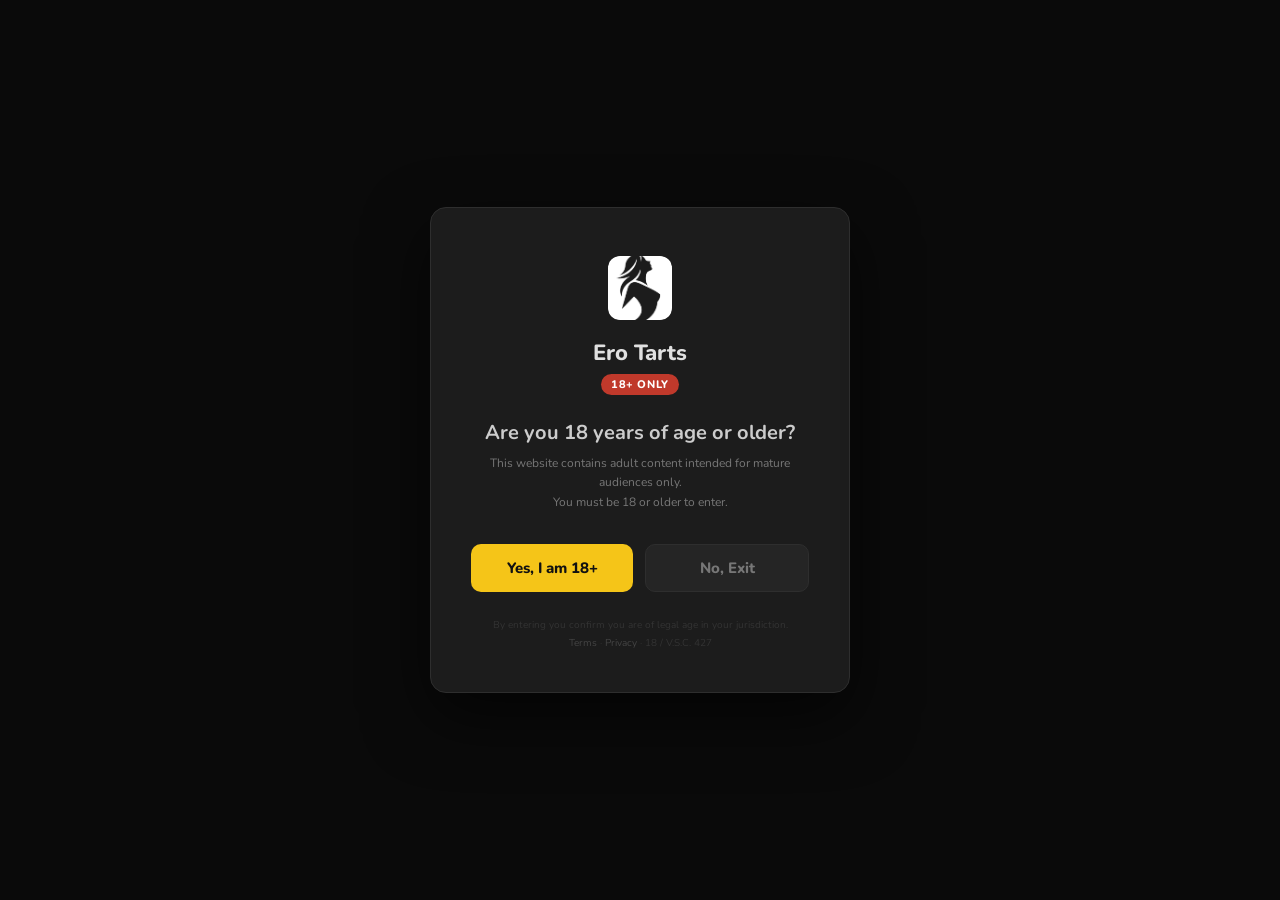
<file: index.html>
<!DOCTYPE html>

<html lang="en">
<head>
<meta charset="UTF-8">
<meta name="viewport" content="width=device-width, initial-scale=1.0">
<meta name="robots" content="noindex, nofollow">
<title>Ero Tarts — Age Verification</title>
<link href="https://fonts.googleapis.com/css2?family=Nunito:wght@400;600;700;800&display=swap" rel="stylesheet">
<link rel="stylesheet" href="style.css">
</head>
<body class="age-gate-body">

<div class="age-card">

  <div class="age-logo">
    <img src="images/logo.png" alt="Ero Tarts"
         onerror="this.style.display='none'">
  </div>

  <div class="age-site-name">Ero Tarts</div>
  <div class="age-badge">18+ ONLY</div>

  <div class="age-question">Are you 18 years of age or older?</div>
  <div class="age-sub">
    This website contains adult content intended for mature audiences only.<br>
    You must be 18 or older to enter.
  </div>

  <div class="age-buttons">
    <button class="age-btn age-btn-yes"
            onclick="window.location.href='player.html'">
      Yes, I am 18+
    </button>
    <button class="age-btn age-btn-no"
            onclick="window.location.href='https://www.google.com'">
      No, Exit
    </button>
  </div>

  <div class="age-footer">
    By entering you confirm you are of legal age in your jurisdiction.<br>
    <a href="#">Terms</a> · <a href="#">Privacy</a> · 18 / V.S.C. 427
  </div>

</div>
</body>
</html>
</file>
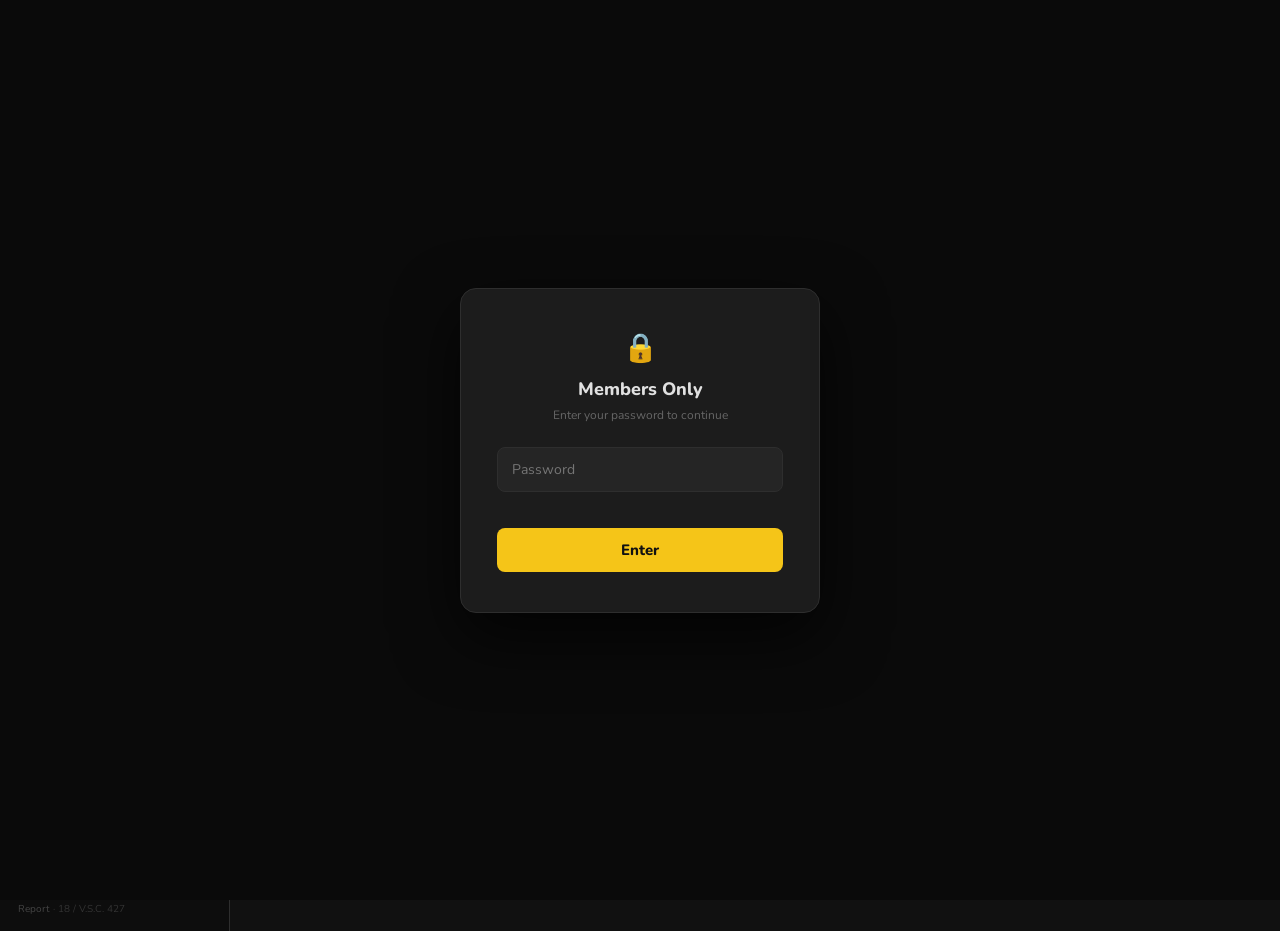
<file: player.html>
<!DOCTYPE html>

<html lang="en">
<head>
<meta charset="UTF-8">
<meta name="viewport" content="width=device-width, initial-scale=1.0">
<meta name="robots" content="noindex, nofollow">
<title>Ero Tarts</title>
<link href="https://fonts.googleapis.com/css2?family=Nunito:wght@300;400;500;600;700;800&display=swap" rel="stylesheet">
<link rel="stylesheet" href="style.css">
</head>
<body>

<!-- ══════════════════════════════════════
     PASSWORD GATE
     正解: hillock7
══════════════════════════════════════ -->

<div class="pass-gate" id="passGate">
  <div class="pass-card">
    <div class="pass-icon">🔒</div>
    <div class="pass-title">Members Only</div>
    <div class="pass-sub">Enter your password to continue</div>
    <input class="pass-input" id="passInput"
           type="password" placeholder="Password"
           onkeydown="if(event.key==='Enter') checkPass()">
    <div class="pass-error" id="passError"></div>
    <button class="pass-btn" onclick="checkPass()">Enter</button>
  </div>
</div>

<!-- ══════════════════════════════════════
     TOP BAR
══════════════════════════════════════ -->

<div class="top-bar">
  <a href="#" class="t-live">LIVE SEX</a>
  <a href="#" class="t-sub">Subscribe</a>
  <a href="#" class="t-finest">T-Finest</a>
</div>

<div class="wrapper">

<!-- ══════════════════════════════════════
     SIDEBAR
══════════════════════════════════════ -->

<nav class="sidebar">

  <div class="logo-zone">
    <div class="logo-img-wrap">
      <img src="images/logo.png" alt="Ero Tarts"
           onerror="this.style.display='none'">
    </div>
    <div class="logo-text-block">
      <div class="logo-name">Ero Tarts</div>
      <div class="logo-tagline">YES WE ARE SWEET</div>
    </div>
  </div>

  <div class="nav-list">

```
<div class="nav-item">
  <svg width="18" height="18" viewBox="0 0 24 24" fill="none"
       stroke="currentColor" stroke-width="2"
       stroke-linecap="round" stroke-linejoin="round">
    <rect x="3" y="3" width="18" height="18" rx="2"/>
    <circle cx="8.5" cy="8.5" r="1.5"/>
    <polyline points="21 15 16 10 5 21"/>
  </svg>
  Albums
</div>

<div class="nav-item active">
  <svg width="18" height="18" viewBox="0 0 24 24" fill="none"
       stroke="currentColor" stroke-width="2"
       stroke-linecap="round" stroke-linejoin="round">
    <polygon points="5 3 19 12 5 21 5 3"/>
  </svg>
  Videos
</div>

<div class="nav-item">
  <svg width="18" height="18" viewBox="0 0 24 24" fill="none"
       stroke="currentColor" stroke-width="2"
       stroke-linecap="round" stroke-linejoin="round">
    <path d="M3 9l9-7 9 7v11a2 2 0 0 1-2 2H5a2 2 0 0 1-2-2z"/>
    <polyline points="9 22 9 12 15 12 15 22"/>
  </svg>
  Suburban Wives
</div>

<div class="nav-item sponsor">
  <svg width="18" height="18" viewBox="0 0 24 24" fill="none"
       stroke="currentColor" stroke-width="2"
       stroke-linecap="round" stroke-linejoin="round">
    <circle cx="12" cy="12" r="2"/>
    <path d="M16.72 7.28a6 6 0 0 1 0 9.44M7.28 7.28a6 6 0 0 0 0 9.44"/>
    <path d="M20.66 3.34a12 12 0 0 1 0 17.32M3.34 3.34a12 12 0 0 0 0 17.32"/>
  </svg>
  Live Cams
</div>

<div class="nav-item">
  <svg width="18" height="18" viewBox="0 0 24 24" fill="none"
       stroke="currentColor" stroke-width="2"
       stroke-linecap="round" stroke-linejoin="round">
    <rect x="2" y="7" width="20" height="14" rx="2"/>
    <path d="M16 3H8L6 7h12z"/>
  </svg>
  Porn Tube
</div>

<div class="nav-item">
  <svg width="18" height="18" viewBox="0 0 24 24" fill="none"
       stroke="currentColor" stroke-width="2"
       stroke-linecap="round" stroke-linejoin="round">
    <path d="M12 2l2 7h7l-5.5 4 2 7L12 16l-5.5 4 2-7L3 9h7z"/>
  </svg>
  Gifs
</div>

<div class="nav-item">
  <svg width="18" height="18" viewBox="0 0 24 24" fill="none"
       stroke="currentColor" stroke-width="2"
       stroke-linecap="round" stroke-linejoin="round">
    <path d="M20 21v-2a4 4 0 0 0-4-4H8a4 4 0 0 0-4 4v2"/>
    <circle cx="12" cy="7" r="4"/>
  </svg>
  Models
</div>

<div class="nav-item">
  <svg width="18" height="18" viewBox="0 0 24 24" fill="none"
       stroke="currentColor" stroke-width="2"
       stroke-linecap="round" stroke-linejoin="round">
    <path d="M23 19a2 2 0 0 1-2 2H3a2 2 0 0 1-2-2V8a2 2 0 0 1 2-2h4l2-3h6l2 3h4a2 2 0 0 1 2 2z"/>
    <circle cx="12" cy="13" r="4"/>
  </svg>
  Photos
</div>

<div class="nav-item">
  <svg width="18" height="18" viewBox="0 0 24 24" fill="none"
       stroke="currentColor" stroke-width="2"
       stroke-linecap="round" stroke-linejoin="round">
    <path d="M22 19a2 2 0 0 1-2 2H4a2 2 0 0 1-2-2V5a2 2 0 0 1 2-2h5l2 3h9a2 2 0 0 1 2 2z"/>
  </svg>
  Collections
</div>

<div class="nav-item">
  <svg width="18" height="18" viewBox="0 0 24 24" fill="none"
       stroke="currentColor" stroke-width="2"
       stroke-linecap="round" stroke-linejoin="round">
    <rect x="3"  y="3"  width="7" height="7"/>
    <rect x="14" y="3"  width="7" height="7"/>
    <rect x="14" y="14" width="7" height="7"/>
    <rect x="3"  y="14" width="7" height="7"/>
  </svg>
  Categories
</div>
```

  </div>

  <div class="sidebar-footer">
    Made with love &#10084; <span style="color:#555">1097</span><br>
    Ero Tarts &middot; Suburban Wives<br>
    <a href="#">Report</a> &middot; 18 / V.S.C. 427
  </div>

</nav>

<!-- ══════════════════════════════════════
     MAIN
══════════════════════════════════════ -->

<div class="main">

  <!-- Page header -->

  <div class="page-header">
    <button class="icon-btn">
      <svg width="18" height="18" viewBox="0 0 24 24" fill="none"
           stroke="currentColor" stroke-width="2.5" stroke-linecap="round">
        <line x1="3" y1="6"  x2="21" y2="6"/>
        <line x1="3" y1="12" x2="21" y2="12"/>
        <line x1="3" y1="18" x2="21" y2="18"/>
      </svg>
    </button>
    <button class="icon-btn">
      <svg width="18" height="18" viewBox="0 0 24 24" fill="none"
           stroke="currentColor" stroke-width="2"
           stroke-linecap="round" stroke-linejoin="round">
        <path d="M21 15a2 2 0 0 1-2 2H7l-4 4V5a2 2 0 0 1 2-2h14a2 2 0 0 1 2 2z"/>
      </svg>
    </button>
    <span class="page-title">Jane Willow</span>
    <button class="icon-btn" style="margin-left:auto">
      <svg width="18" height="18" viewBox="0 0 24 24" fill="none"
           stroke="currentColor" stroke-width="2.5"
           stroke-linecap="round" stroke-linejoin="round">
        <circle cx="11" cy="11" r="8"/>
        <line x1="21" y1="21" x2="16.65" y2="16.65"/>
      </svg>
    </button>
  </div>

  <!-- CTA -->

  <div class="cta-banner">WATCH FULL SCENES FOR FREE — CLICK HERE</div>

  <!-- ══ VIDEO PLAYER ══
       総尺: 2:10 = 130秒
       デフォルト表示: thumb1.jpg (0:01 = 1%)
  ══ -->

  <div class="player-outer">

```
<div class="player-frame">
  <img src="images/thumb1.jpg" id="playerImg" alt="Jane Willow"
       onerror="this.style.display='none'">
</div>

<div class="wm-tl">Ero-Tarts.co</div>
<div class="wm-tr">ero-tarts.co</div>

<div class="play-btn">
  <div class="play-tri"></div>
</div>

<div class="player-controls">
  <div class="seek-track">
    <div class="seek-fill" id="seekFill" style="width:1%">
      <div class="seek-thumb"></div>
    </div>
  </div>
  <div class="ctrl-row">
    <button class="ctrl-btn">
      <svg width="16" height="16" viewBox="0 0 24 24" fill="currentColor">
        <polygon points="5 3 19 12 5 21 5 3"/>
      </svg>
    </button>
    <span class="time-lbl" id="timeDisplay">0:01</span>
    <div class="ctrl-gap"></div>
    <button class="ctrl-btn">
      <svg width="16" height="16" viewBox="0 0 24 24" fill="none"
           stroke="currentColor" stroke-width="2" stroke-linecap="round">
        <polygon points="11 5 6 9 2 9 2 15 6 15 11 19 11 5"/>
        <path d="M15.54 8.46a5 5 0 0 1 0 7.07"/>
      </svg>
    </button>
    <div class="vol-track"><div class="vol-fill"></div></div>
    <button class="ctrl-btn">
      <svg width="16" height="16" viewBox="0 0 24 24" fill="none"
           stroke="currentColor" stroke-width="2"
           stroke-linecap="round" stroke-linejoin="round">
        <circle cx="12" cy="12" r="3"/>
        <path d="M19.4 15a1.65 1.65 0 0 0 .33 1.82l.06.06a2 2 0 0 1-2.83 2.83l-.06-.06a1.65 1.65 0 0 0-1.82-.33 1.65 1.65 0 0 0-1 1.51V21a2 2 0 0 1-4 0v-.09A1.65 1.65 0 0 0 9 19.4a1.65 1.65 0 0 0-1.82.33l-.06.06a2 2 0 0 1-2.83-2.83l.06-.06A1.65 1.65 0 0 0 4.68 15a1.65 1.65 0 0 0-1.51-1H3a2 2 0 0 1 0-4h.09A1.65 1.65 0 0 0 4.6 9a1.65 1.65 0 0 0-.33-1.82l-.06-.06a2 2 0 0 1 2.83-2.83l.06.06A1.65 1.65 0 0 0 9 4.68a1.65 1.65 0 0 0 1-1.51V3a2 2 0 0 1 4 0v.09a1.65 1.65 0 0 0 1 1.51 1.65 1.65 0 0 0 1.82-.33l.06-.06a2 2 0 0 1 2.83 2.83l-.06.06A1.65 1.65 0 0 0 19.4 9a1.65 1.65 0 0 0 1.51 1H21a2 2 0 0 1 0 4h-.09a1.65 1.65 0 0 0-1.51 1z"/>
      </svg>
    </button>
    <button class="ctrl-btn">
      <svg width="16" height="16" viewBox="0 0 24 24" fill="none"
           stroke="currentColor" stroke-width="2"
           stroke-linecap="round" stroke-linejoin="round">
        <path d="M18 13v6a2 2 0 0 1-2 2H5a2 2 0 0 1-2-2V8a2 2 0 0 1 2-2h6"/>
        <polyline points="15 3 21 3 21 9"/>
        <line x1="10" y1="14" x2="21" y2="3"/>
      </svg>
    </button>
    <button class="ctrl-btn">
      <svg width="16" height="16" viewBox="0 0 24 24" fill="none"
           stroke="currentColor" stroke-width="2" stroke-linecap="round">
        <path d="M8 3H5a2 2 0 0 0-2 2v3m18 0V5a2 2 0 0 0-2-2h-3m0 18h3a2 2 0 0 0 2-2v-3M3 16v3a2 2 0 0 0 2 2h3"/>
      </svg>
    </button>
  </div>
</div>
```

  </div><!-- /player-outer -->

  <!-- ══ TIMESTAMP STRIP ══
       総尺 130秒 で各位置を計算
       0:01 =  1秒 →  1/130*100 =  1%
       0:02 =  2秒 →  2/130*100 =  2%
       1:14 = 74秒 → 74/130*100 = 57%
       1:37 = 97秒 → 97/130*100 = 75%
  ══ -->

  <div class="ts-strip">

```
<!-- 0:01 — デフォルト active -->
<div class="ts-frame active" id="ts0"
     onclick="seekTo(0,'images/thumb1.jpg','0:01',1)">
  <img class="ts-img" src="images/thumb1.jpg" alt="0:01"
       onerror="this.style.display='none'">
  <div class="ts-label">
    <span class="ts-time">0:01</span>
  </div>
</div>

<!-- 0:02 -->
<div class="ts-frame" id="ts1"
     onclick="seekTo(1,'images/thumb2.jpg','0:02',2)">
  <img class="ts-img" src="images/thumb2.jpg" alt="0:02"
       onerror="this.style.display='none'">
  <div class="ts-label">
    <span class="ts-time">0:02</span>
  </div>
</div>

<!-- 1:14 -->
<div class="ts-frame" id="ts2"
     onclick="seekTo(2,'images/thumb3.jpg','1:14',57)">
  <img class="ts-img" src="images/thumb3.jpg" alt="1:14"
       onerror="this.style.display='none'">
  <div class="ts-label">
    <span class="ts-time">1:14</span>
  </div>
</div>

<!-- 1:37 -->
<div class="ts-frame" id="ts3"
     onclick="seekTo(3,'images/thumb4.jpg','1:37',75)">
  <img class="ts-img" src="images/thumb4.jpg" alt="1:37"
       onerror="this.style.display='none'">
  <div class="ts-label">
    <span class="ts-time">1:37</span>
  </div>
</div>
```

  </div><!-- /ts-strip -->

  <!-- ══ VIDEO META & SHARE ══ -->

  <div class="video-meta">
    <div class="video-title">Jane Willow Leaked Real Life</div>
    <div class="share-row">

```
  <button class="sh sh-terrahive">
    <svg viewBox="0 0 24 24"><path d="M12 2a10 10 0 1 0 0 20A10 10 0 0 0 12 2zm0 2c1.5 0 2.9.4 4.1 1.1L5.1 16.1A8 8 0 0 1 4 12a8 8 0 0 1 8-8zm0 16a8 8 0 0 1-4.1-1.1L18.9 7.9A8 8 0 0 1 20 12a8 8 0 0 1-8 8z"/></svg>
    Terrahive
  </button>

  <button class="sh sh-chirpr">
    <svg viewBox="0 0 24 24"><path d="M23 3a10.9 10.9 0 0 1-3.14 1.53 4.48 4.48 0 0 0-7.86 3v1A10.66 10.66 0 0 1 3 4s-4 9 5 13a11.64 11.64 0 0 1-7 2c9 5 20 0 20-11.5a4.5 4.5 0 0 0-.08-.83A7.72 7.72 0 0 0 23 3z"/></svg>
    Chirpr
  </button>

  <button class="sh sh-mailio">
    <svg viewBox="0 0 24 24"><path d="M4 4h16c1.1 0 2 .9 2 2v12c0 1.1-.9 2-2 2H4c-1.1 0-2-.9-2-2V6c0-1.1.9-2 2-2z"/><polyline points="22,6 12,13 2,6"/></svg>
    Mailio
  </button>

  <button class="sh sh-pinwall">
    <svg viewBox="0 0 24 24"><path d="M12 2C8.13 2 5 5.13 5 9c0 5.25 7 13 7 13s7-7.75 7-13c0-3.87-3.13-7-7-7zm0 9.5c-1.38 0-2.5-1.12-2.5-2.5s1.12-2.5 2.5-2.5 2.5 1.12 2.5 2.5-1.12 2.5-2.5 2.5z"/></svg>
    Pinwall
  </button>

  <button class="sh sh-threadit">
    <svg viewBox="0 0 24 24"><circle cx="12" cy="12" r="10"/><path d="M8.56 2.75c4.37 6.03 6.02 9.42 8.03 17.72m2.54-15.38c-3.72 4.35-8.94 5.66-16.88 5.85m19.5 1.9c-3.5-.93-6.63-.82-8.94 0-2.58.92-5.01 2.86-7.44 6.32"/></svg>
    Threadit
  </button>

  <button class="sh sh-buzzme">
    <svg viewBox="0 0 24 24"><path d="M21 15a2 2 0 0 1-2 2H7l-4 4V5a2 2 0 0 1 2-2h14a2 2 0 0 1 2 2z"/></svg>
    BuzzMe
  </button>

  <button class="sh sh-beamit">
    <svg viewBox="0 0 24 24"><line x1="22" y1="2" x2="11" y2="13"/><polygon points="22 2 15 22 11 13 2 9 22 2"/></svg>
    Beamit
  </button>

  <button class="sh sh-scrollr">
    <svg viewBox="0 0 24 24"><path d="M2 3h6a4 4 0 0 1 4 4v14a3 3 0 0 0-3-3H2z"/><path d="M22 3h-6a4 4 0 0 0-4 4v14a3 3 0 0 1 3-3h7z"/></svg>
    Scrollr
  </button>

  <button class="sh sh-pingr">
    <svg viewBox="0 0 24 24"><path d="M21 11.5a8.38 8.38 0 0 1-.9 3.8 8.5 8.5 0 0 1-7.6 4.7 8.38 8.38 0 0 1-3.8-.9L3 21l1.9-5.7a8.38 8.38 0 0 1-.9-3.8 8.5 8.5 0 0 1 4.7-7.6 8.38 8.38 0 0 1 3.8-.9h.5a8.48 8.48 0 0 1 8 8v.5z"/></svg>
    Pingr
  </button>

  <button class="sh sh-embedr">
    <svg viewBox="0 0 24 24" fill="none" stroke="currentColor"
         stroke-width="2" stroke-linecap="round" stroke-linejoin="round">
      <polyline points="16 18 22 12 16 6"/>
      <polyline points="8 6 2 12 8 18"/>
    </svg>
    Embedr
  </button>

</div>
```

  </div>

</div><!-- /main -->
</div><!-- /wrapper -->

<!-- ══════════════════════════════════════
     SCRIPT  — fetch不使用・直接DOM操作のみ
══════════════════════════════════════ -->

<script>
/* ── パスワードチェック ── */
function checkPass() {
  var val = document.getElementById('passInput').value;
  if (val === 'hillock7') {
    document.getElementById('passGate').style.display = 'none';
  } else {
    document.getElementById('passError').textContent = 'Incorrect password. Try again.';
    document.getElementById('passInput').value = '';
    document.getElementById('passInput').focus();
  }
}

/* ── タイムスタンプ クリック処理 ──
   idx  : フレーム番号 (0-3)
   img  : 画像パス
   time : 表示する時刻文字列
   pct  : シークバー % (総尺130秒で計算済み)
── */
function seekTo(idx, img, time, pct) {
  /* 1. プレイヤー画像を切り替え */
  var playerImg = document.getElementById('playerImg');
  playerImg.style.display = '';
  playerImg.src = img;

  /* 2. シークバーを更新 */
  document.getElementById('seekFill').style.width = pct + '%';

  /* 3. 時刻表示を更新 */
  document.getElementById('timeDisplay').textContent = time;

  /* 4. active クラスを付け替え */
  for (var i = 0; i < 4; i++) {
    var el = document.getElementById('ts' + i);
    if (el) el.classList.toggle('active', i === idx);
  }
}
</script>

</body>
</html>
</file>
<file: style.css>
/* ═══════════════════════════════════════════
   RESET & TOKENS
═══════════════════════════════════════════ */
*, *::before, *::after { margin: 0; padding: 0; box-sizing: border-box; }

:root {
  --bg:        #111111;
  --surface:   #1c1c1c;
  --surface2:  #252525;
  --surface3:  #2e2e2e;
  --border:    #2e2e2e;
  --accent:    #f5c518;
  --blue:      #29a8e0;
  --text:      #d4d4d4;
  --text-dim:  #777;
  --title-bg:  #1e1e1e;
  --title-fg:  #b0b0b0;
  --sidebar-w: 230px;
  --radius:    10px;
  --radius-sm: 6px;
}

body {
  background: var(--bg);
  color: var(--text);
  font-family: 'Nunito', sans-serif;
  font-size: 14px;
  min-height: 100vh;
}

/* ═══════════════════════════════════════════
   AGE GATE
═══════════════════════════════════════════ */
.age-gate-body {
  display: flex;
  align-items: center;
  justify-content: center;
  min-height: 100vh;
  background: #0a0a0a;
}

.age-card {
  background: var(--surface);
  border: 1px solid var(--border);
  border-radius: 16px;
  padding: 48px 40px 40px;
  max-width: 420px;
  width: 90%;
  text-align: center;
  box-shadow: 0 24px 64px rgba(0,0,0,.6);
}

.age-logo {
  width: 64px; height: 64px;
  border-radius: 12px;
  margin: 0 auto 18px;
  overflow: hidden;
  display: flex; align-items: center; justify-content: center;
}
.age-logo img { width: 100%; height: 100%; object-fit: cover; border-radius: 10px; }

.age-site-name {
  font-size: 22px; font-weight: 800;
  color: #e0e0e0; margin-bottom: 6px;
  letter-spacing: -.2px;
}

.age-badge {
  display: inline-block;
  background: #c0392b; color: #fff;
  font-size: 11px; font-weight: 800;
  padding: 3px 10px; border-radius: 20px;
  letter-spacing: .6px; margin-bottom: 24px;
}

.age-question { font-size: 20px; font-weight: 700; color: #ccc; margin-bottom: 8px; }

.age-sub { font-size: 12px; color: var(--text-dim); line-height: 1.6; margin-bottom: 32px; }

.age-buttons { display: flex; gap: 12px; }

.age-btn {
  flex: 1; padding: 13px 0;
  border: none; border-radius: var(--radius);
  font-family: 'Nunito', sans-serif;
  font-size: 15px; font-weight: 800;
  cursor: pointer;
  transition: filter .15s, transform .12s;
}
.age-btn:hover  { filter: brightness(1.1); transform: translateY(-1px); }
.age-btn:active { transform: translateY(0); }
.age-btn-yes { background: var(--accent); color: #111; }
.age-btn-no  { background: var(--surface2); color: var(--text-dim); border: 1px solid var(--border); }

.age-footer { margin-top: 24px; font-size: 10px; color: #333; line-height: 1.8; }
.age-footer a { color: #444; text-decoration: none; }

/* ═══════════════════════════════════════════
   PASSWORD GATE
═══════════════════════════════════════════ */
.pass-gate {
  position: fixed; inset: 0; z-index: 9999;
  background: #0a0a0a;
  display: flex; align-items: center; justify-content: center;
}

.pass-card {
  background: var(--surface);
  border: 1px solid var(--border);
  border-radius: 16px;
  padding: 40px 36px;
  max-width: 360px; width: 90%;
  text-align: center;
  box-shadow: 0 24px 64px rgba(0,0,0,.7);
}

.pass-icon { font-size: 28px; margin-bottom: 10px; }
.pass-title { font-size: 18px; font-weight: 800; color: #e0e0e0; margin-bottom: 6px; }
.pass-sub { font-size: 12px; color: #666; margin-bottom: 24px; }

.pass-input {
  width: 100%; padding: 12px 14px;
  background: var(--surface2);
  border: 1px solid var(--surface3);
  border-radius: 8px;
  color: var(--text);
  font-family: 'Nunito', sans-serif;
  font-size: 14px; outline: none;
  margin-bottom: 10px;
  transition: border-color .15s;
}
.pass-input:focus { border-color: var(--blue); }

.pass-error { font-size: 11px; color: #e05050; min-height: 16px; margin-bottom: 10px; }

.pass-btn {
  width: 100%; padding: 12px 0;
  background: var(--accent); border: none;
  border-radius: 8px;
  font-family: 'Nunito', sans-serif;
  font-size: 15px; font-weight: 800;
  color: #111; cursor: pointer;
  transition: filter .15s;
}
.pass-btn:hover { filter: brightness(1.08); }

/* ═══════════════════════════════════════════
   TOP BAR
═══════════════════════════════════════════ */
.top-bar {
  background: #0c0c0c;
  border-bottom: 1px solid #1e1e1e;
  display: flex; justify-content: center;
  gap: 30px; padding: 7px 20px;
  font-size: 12px; font-weight: 700; letter-spacing: .5px;
}
.top-bar a { text-decoration: none; transition: opacity .15s; }
.top-bar a:hover { opacity: .7; }
.t-live   { color: var(--accent); }
.t-sub    { color: var(--blue); }
.t-finest { color: #aaa; }

/* ═══════════════════════════════════════════
   LAYOUT
═══════════════════════════════════════════ */
.wrapper { display: flex; min-height: calc(100vh - 31px); }

/* ═══════════════════════════════════════════
   SIDEBAR
═══════════════════════════════════════════ */
.sidebar {
  width: var(--sidebar-w);
  background: #0d0d0d;
  border-right: 1px solid var(--border);
  display: flex; flex-direction: column;
  flex-shrink: 0;
  position: sticky; top: 0;
  height: 100vh;
  overflow-y: auto;
  scrollbar-width: thin;
  scrollbar-color: #2a2a2a transparent;
}

.logo-zone {
  padding: 14px 16px;
  border-bottom: 1px solid var(--border);
  display: flex; align-items: center;
  gap: 12px; min-height: 72px;
}

.logo-img-wrap {
  width: 44px; height: 44px;
  border-radius: 8px;
  overflow: hidden; flex-shrink: 0;
  display: flex; align-items: center; justify-content: center;
}
.logo-img-wrap img { width: 100%; height: 100%; object-fit: cover; border-radius: 6px; }

.logo-text-block { line-height: 1.25; }
.logo-name    { font-size: 18px; font-weight: 800; color: #e0e0e0; letter-spacing: -.2px; }
.logo-tagline { font-size: 9px; color: #444; text-transform: uppercase; letter-spacing: 1.2px; }

.nav-list { padding: 8px 0; flex: 1; }

.nav-item {
  display: flex; align-items: center;
  gap: 13px; padding: 10px 18px;
  color: #888; font-size: 14px; font-weight: 600;
  cursor: pointer;
  transition: background .15s, color .15s;
  border-left: 3px solid transparent;
  border-radius: 0 var(--radius) var(--radius) 0;
  margin: 1px 6px 1px 0;
}
.nav-item:hover  { background: var(--surface); color: #ccc; }
.nav-item.active { background: var(--surface); color: #e8e8e8; border-left-color: var(--accent); }
.nav-item.sponsor { background: rgba(41,168,224,.05); border-left-color: var(--blue); color: var(--blue); }
.nav-item.sponsor:hover { background: rgba(41,168,224,.12); }

.sidebar-footer { padding: 12px 18px; border-top: 1px solid var(--border); font-size: 10px; color: #333; line-height: 1.9; }
.sidebar-footer a { color: #444; text-decoration: none; }

/* ═══════════════════════════════════════════
   MAIN COLUMN
═══════════════════════════════════════════ */
.main { flex: 1; min-width: 0; display: flex; flex-direction: column; }

.page-header {
  display: flex; align-items: center; gap: 10px;
  padding: 9px 16px; background: #0f0f0f;
  border-bottom: 1px solid var(--border);
}

.icon-btn {
  width: 38px; height: 38px;
  background: var(--surface2);
  border: none; border-radius: 50%;
  color: #999; cursor: pointer;
  display: flex; align-items: center; justify-content: center;
  flex-shrink: 0;
  transition: background .15s, color .15s;
}
.icon-btn:hover { background: var(--surface3); color: #ddd; }

.page-title { font-size: 15px; font-weight: 700; flex: 1; color: #ccc; }

.cta-banner {
  background: var(--accent); color: #111;
  text-align: center; padding: 9px 16px;
  font-size: 13px; font-weight: 800;
  letter-spacing: .6px; cursor: pointer;
  transition: filter .15s;
}
.cta-banner:hover { filter: brightness(1.08); }

/* ═══════════════════════════════════════════
   VIDEO PLAYER
═══════════════════════════════════════════ */
.player-outer {
  background: #000;
  width: 100%; position: relative;
  aspect-ratio: 16 / 9;
  max-height: 500px;
  overflow: hidden;
}

.player-frame { position: absolute; inset: 0; background: #111; }

.player-frame img {
  width: 100%; height: 100%;
  object-fit: cover; display: block;
  position: absolute; inset: 0;
  transition: opacity .2s;
}

.wm-tl {
  position: absolute; top: 10px; left: 12px; z-index: 10;
  background: rgba(0,0,0,.45);
  backdrop-filter: blur(2px);
  border-radius: 5px; padding: 3px 10px;
  font-size: 12px; font-weight: 800;
  color: rgba(255,255,255,.5);
  letter-spacing: .3px;
  border: 1px solid rgba(255,255,255,.07);
}

.wm-tr {
  position: absolute; top: 10px; right: 12px; z-index: 10;
  background: rgba(0,0,0,.4);
  backdrop-filter: blur(2px);
  border-radius: 5px; padding: 3px 10px;
  font-size: 11px; font-weight: 700;
  color: rgba(255,255,255,.35);
  border: 1px solid rgba(255,255,255,.05);
}

.play-btn {
  position: absolute; top: 50%; left: 50%;
  transform: translate(-50%, -50%);
  z-index: 10;
  width: 42px; height: 42px;
  background: var(--blue);
  border-radius: 50%;
  display: flex; align-items: center; justify-content: center;
  cursor: pointer;
  box-shadow: 0 0 18px rgba(41,168,224,.4);
  transition: transform .18s, box-shadow .18s;
}
.play-btn:hover {
  transform: translate(-50%, -50%) scale(1.12);
  box-shadow: 0 0 26px rgba(41,168,224,.65);
}
.play-tri {
  width: 0; height: 0;
  border-top: 8px solid transparent;
  border-bottom: 8px solid transparent;
  border-left: 14px solid #fff;
  margin-left: 3px;
}

.player-controls {
  position: absolute; bottom: 0; left: 0; right: 0; z-index: 10;
  background: linear-gradient(transparent, rgba(0,0,0,.9));
  padding: 22px 12px 8px;
}

.seek-track {
  width: 100%; height: 4px;
  background: rgba(255,255,255,.18);
  border-radius: 2px; margin-bottom: 8px;
  position: relative;
}

.seek-fill {
  height: 100%; background: var(--blue);
  border-radius: 2px; position: relative;
  transition: width .25s ease;
}

.seek-thumb {
  position: absolute; right: -6px; top: -4px;
  width: 12px; height: 12px;
  background: #fff; border-radius: 50%;
  box-shadow: 0 0 4px rgba(41,168,224,.7);
}

.ctrl-row { display: flex; align-items: center; gap: 10px; color: rgba(255,255,255,.75); }

.ctrl-btn {
  background: none; border: none;
  color: rgba(255,255,255,.7);
  cursor: pointer; padding: 3px;
  display: flex; align-items: center; justify-content: center;
  transition: color .15s;
}
.ctrl-btn:hover { color: #fff; }

.time-lbl { font-size: 12px; font-weight: 700; font-variant-numeric: tabular-nums; color: rgba(255,255,255,.8); }
.ctrl-gap { flex: 1; }
.vol-track { width: 56px; height: 3px; background: rgba(255,255,255,.25); border-radius: 2px; overflow: hidden; }
.vol-fill  { height: 100%; width: 68%; background: #fff; }

/* ═══════════════════════════════════════════
   TIMESTAMP STRIP
═══════════════════════════════════════════ */
.ts-strip {
  background: #0a0a0a;
  border-bottom: 1px solid var(--border);
  padding: 10px 14px;
  display: flex; gap: 8px;
  overflow-x: auto;
  scrollbar-width: thin;
  scrollbar-color: #2a2a2a transparent;
}

.ts-frame {
  flex-shrink: 0; width: 140px;
  border-radius: var(--radius-sm);
  overflow: hidden;
  border: 2px solid var(--border);
  cursor: pointer;
  transition: border-color .15s, transform .15s, box-shadow .15s;
  background: #161616;
}
.ts-frame:hover { border-color: var(--blue); transform: translateY(-2px); }
.ts-frame.active { border-color: var(--blue); box-shadow: 0 0 10px rgba(41,168,224,.35); }

.ts-img { width: 140px; height: 79px; object-fit: cover; display: block; }

.ts-label { padding: 4px 7px; display: flex; align-items: center; justify-content: flex-end; }
.ts-time {
  font-size: 10px; font-weight: 700;
  font-variant-numeric: tabular-nums;
  color: var(--text-dim);
  background: rgba(0,0,0,.5);
  padding: 1px 5px; border-radius: 3px;
}
.ts-frame.active .ts-time { color: var(--blue); }

/* ═══════════════════════════════════════════
   VIDEO META & SHARE
═══════════════════════════════════════════ */
.video-meta { background: var(--title-bg); padding: 11px 18px 10px; border-bottom: 1px solid #1e1e1e; }

.video-title {
  font-size: 17px; font-weight: 800;
  color: var(--title-fg);
  text-transform: uppercase; letter-spacing: .6px;
  margin-bottom: 10px;
}

.share-row { display: flex; flex-wrap: wrap; gap: 5px; }

.sh {
  display: inline-flex; align-items: center; gap: 5px;
  padding: 5px 10px; border-radius: var(--radius-sm);
  border: none;
  font-family: 'Nunito', sans-serif;
  font-size: 11px; font-weight: 700; color: #fff;
  cursor: pointer; transition: opacity .15s;
  white-space: nowrap;
}
.sh:hover { opacity: .82; }
.sh svg { width: 13px; height: 13px; flex-shrink: 0; fill: currentColor; }

.sh-terrahive { background: #2d6a2d; }
.sh-chirpr    { background: #1a8cd8; }
.sh-mailio    { background: #b5292a; }
.sh-pinwall   { background: #d01b2a; }
.sh-threadit  { background: #e04010; }
.sh-buzzme    { background: #1dac60; }
.sh-beamit    { background: #0088cc; }
.sh-scrollr   { background: #2c3e50; }
.sh-pingr     { background: #0066cc; }
.sh-embedr    { background: var(--surface2); border: 1px solid var(--border); color: #aaa; }

/* ═══════════════════════════════════════════
   MOBILE  768px
═══════════════════════════════════════════ */
@media (max-width: 768px) {
  .sidebar { display: none; }
  .wrapper { flex-direction: column; min-height: unset; }
  .main    { width: 100%; }
  .top-bar { gap: 16px; font-size: 11px; padding: 6px 12px; }
  .page-header { padding: 8px 12px; }
  .page-title  { font-size: 13px; }
  .cta-banner  { font-size: 12px; padding: 8px 12px; }
  .player-outer { max-height: none; }
  .wm-tl { font-size: 10px; padding: 2px 7px; }
  .wm-tr { font-size: 9px;  padding: 2px 7px; }
  .ts-frame { width: 110px; }
  .ts-img   { width: 110px; height: 62px; }
  .ts-strip { padding: 8px 10px; gap: 6px; }
  .video-title { font-size: 14px; }
  .sh { font-size: 10px; padding: 4px 8px; }
  .sh svg { width: 11px; height: 11px; }
  .ctrl-row { gap: 7px; }
  .time-lbl { font-size: 11px; }
  .vol-track { width: 44px; }
}

/* ═══════════════════════════════════════════
   SMALL MOBILE  480px
═══════════════════════════════════════════ */
@media (max-width: 480px) {
  .top-bar { gap: 10px; font-size: 10px; }
  .ts-frame { width: 90px; }
  .ts-img   { width: 90px; height: 51px; }
  .sh span { display: none; }
  .sh { padding: 5px 7px; }
  .play-btn { width: 36px; height: 36px; }
  .play-tri { border-top-width: 6px; border-bottom-width: 6px; border-left-width: 11px; }
  .video-title { font-size: 12px; letter-spacing: .3px; }
  .cta-banner  { font-size: 11px; }
}
</file>
